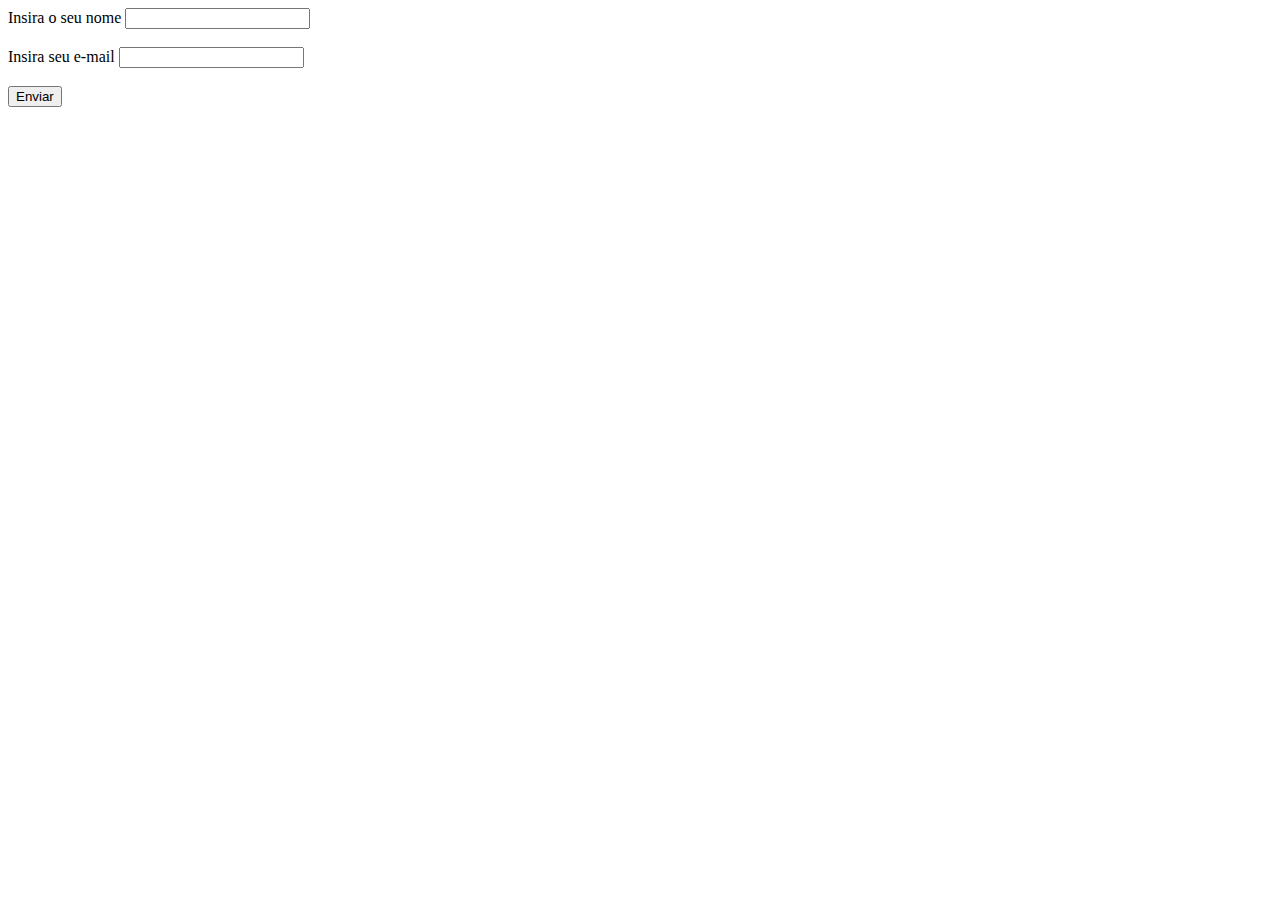
<file: index.html>
<!DOCTYPE html>
<html lang="pt-br">
<head>
    <meta charset="UTF-8">
    <meta name="viewport" content="width=device-width, initial-scale=1.0">
    <title>FLASK</title>
</head>
<body>
<form action="/" method="POST">
  <label for="username">Insira o seu nome</label>
  <input type="text" id="username" name="username" />
  <br><br>
  <label for="email">Insira seu e-mail</label>
  <input type="email" id="email" name="email" />
  <br><br>
  <input type="submit" value="Enviar" />
</form>
</body>
</html>
</file>
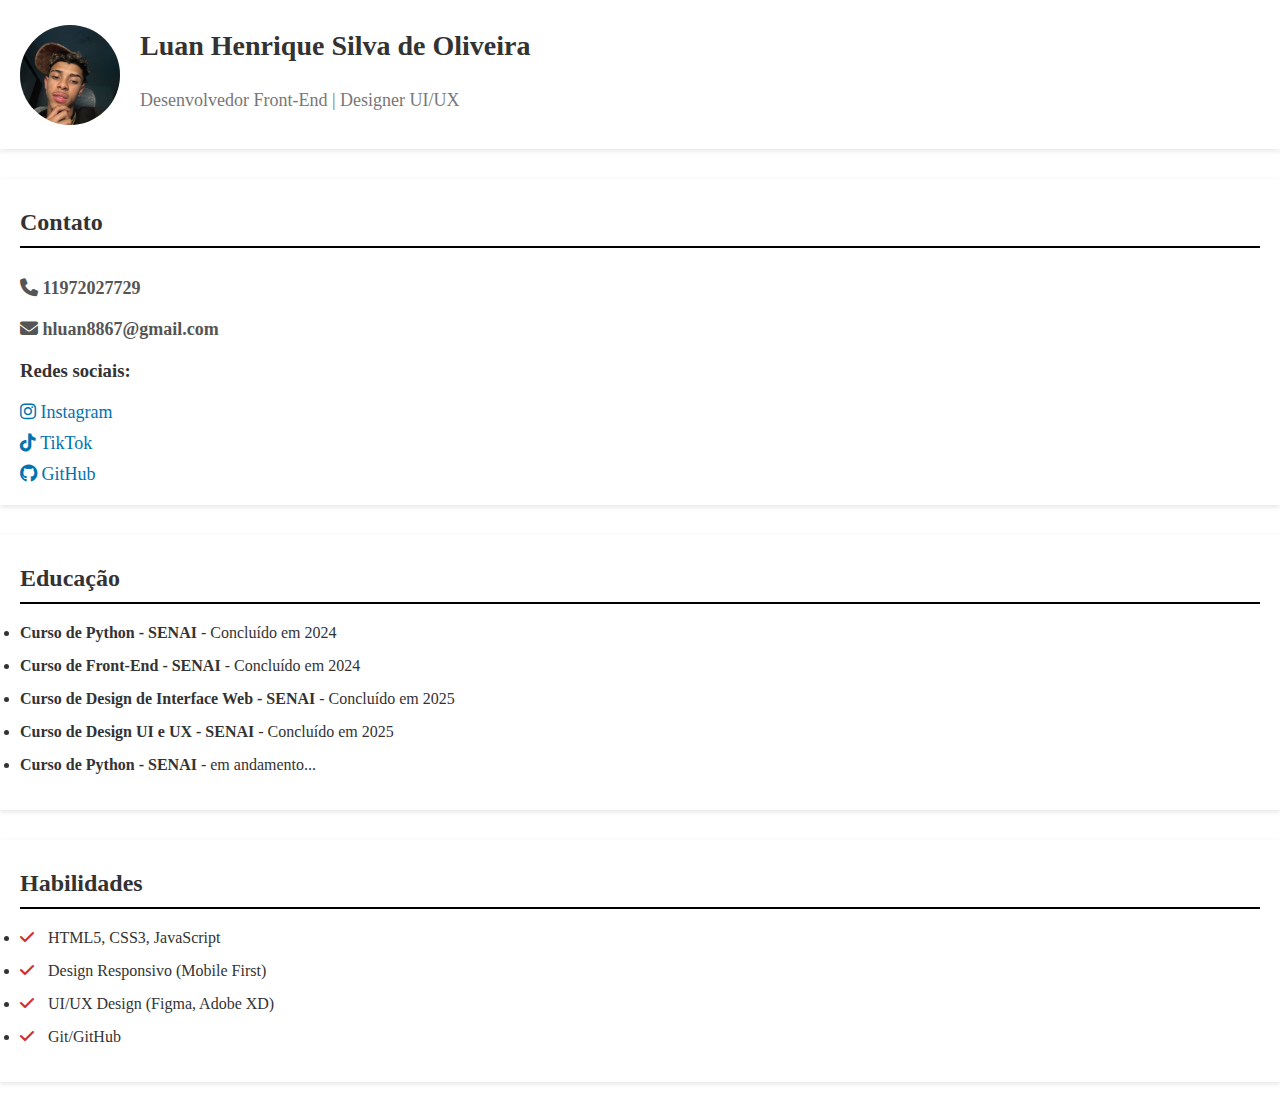
<file: Luan/curriculo copy.html>
<!DOCTYPE html>
<html lang="en">
<head>
    <meta charset="UTF-8">
    <meta name="viewport" content="width=device-width, initial-scale=1.0">
    <link rel="stylesheet" href="curriculo.css">
    <link rel="stylesheet" href="https://cdnjs.cloudflare.com/ajax/libs/font-awesome/6.4.0/css/all.min.css">
    <title>Currículo - Luan Henrique Silva de Oliveira</title>
</head>
<body>
    <header>
        <div class="principal">
            <div class="foto">
                <img src="img/d5caad64-d1b5-4017-a4ff-f19fc87ed41d.jfif" alt="Foto de Luan Henrique" class="foto">
            </div>
            <div class="info">
                <h1 class="titulo">Luan Henrique Silva de Oliveira</h1>
                <p>Desenvolvedor Front-End | Designer UI/UX</p>
            </div>
        </div>
    </header>

    <section class="contato">
        <h2>Contato</h2>
        <div class="numero">
            <h3><i class="fas fa-phone"></i> 11972027729</h3>
            <h3><i class="fas fa-envelope"></i> hluan8867@gmail.com</h3>
        </div>
        <div class="social">
            <h3>Redes sociais:</h3>
           <a href="https://www.instagram.com/s1_sillva?igsh=ZGNla2x1OHlmeGli&utm_source=qr" target="_blank">
            <i class="fab fa-instagram"></i> Instagram
        </a>
        <a href="https://www.tiktok.com/@osillvasrx?_t=ZM-8yWGwaKyoFx&_r=1" target="_blank">
            <i class="fab fa-tiktok"></i> TikTok
        </a>
            <a href="https://github.com/luanhenrique12" target="_blank">
                <i class="fab fa-github"></i> GitHub
            </a>
        </div>
    </section>

    <section class="educacao">
        <h2>Educação</h2>
        <ul>
            <li><strong>Curso de Python - SENAI</strong> - Concluído em 2024</li>
            <li><strong>Curso de Front-End - SENAI</strong> - Concluído em 2024</li>
            <li><strong>Curso de Design de Interface Web - SENAI</strong> - Concluído em 2025</li>
            <li><strong>Curso de Design UI e UX - SENAI</strong> - Concluído em 2025</li>
            <li><strong>Curso de Python - SENAI</strong> - em andamento...</li>        </ul>
    </section>

    
    

    <section class="habilidades">
        <h2>Habilidades</h2>
        <ul>
            <li><i class="fas fa-check"></i> HTML5, CSS3, JavaScript</li>
            <li><i class="fas fa-check"></i> Design Responsivo (Mobile First)</li>
            <li><i class="fas fa-check"></i> UI/UX Design (Figma, Adobe XD)</li>
            <li><i class="fas fa-check"></i> Git/GitHub</li>
        </ul>
    </section>
</body>
</html>
</file>
<file: Luan/curriculo.css>
body {
    font-family: 'Georgia', 'Times New Roman', Times, serif;
    margin: 0;
    padding: 0;
    background-color: #fff; 
    color: #333;
}


h1, h2, h3 {
    margin: 0;
    padding: 10px 0;
}

h1.titulo {
    color: #d32f2f; 
    font-size: 28px;
    margin-bottom: 10px;
}

h2 {
    font-size: 24px;
    color: #333;
    border-bottom: 2px solid #000000;
    padding-bottom: 10px;
    margin-bottom: 20px;
}


.principal {
    display: flex;
    align-items: center;
    padding: 20px;
    
    box-shadow: 0 2px 5px rgba(0, 0, 0, 0.1);
    margin-bottom: 30px;
}

.foto {
    width: 100px;
    height: 100px;
    background-color: #ccc;
    border-radius: 50%;
    margin-right: 20px;
    object-fit: cover;
}

.info h1 {
    font-size: 28px;
    color: #333;
}

.info p {
    color: #777;
    font-size: 18px;
}


.contato, .educacao, .experiencia, .habilidades {
    padding: 20px;
   
    margin-bottom: 30px;
    box-shadow: 0 2px 5px rgba(0, 0, 0, 0.1);
}

.contato .numero h3, .social a {
    font-size: 18px;
    color: #555;
}

.contato .social a {
    display: block;
    margin-top: 10px;
    color: #0073b1;
    text-decoration: none;
}

.contato .social a:hover {
    color: #005c8f;
}


ul {
    
    padding: 0;
}

ul li {
    margin-bottom: 15px;
}

ul li strong {
    font-weight: bold;
    color: #333;
}

ul li p {
    margin-top: 5px;
    color: #666;
}


.habilidades ul li i {
    margin-right: 10px;
    color: #d32f2f;
}
</file>
